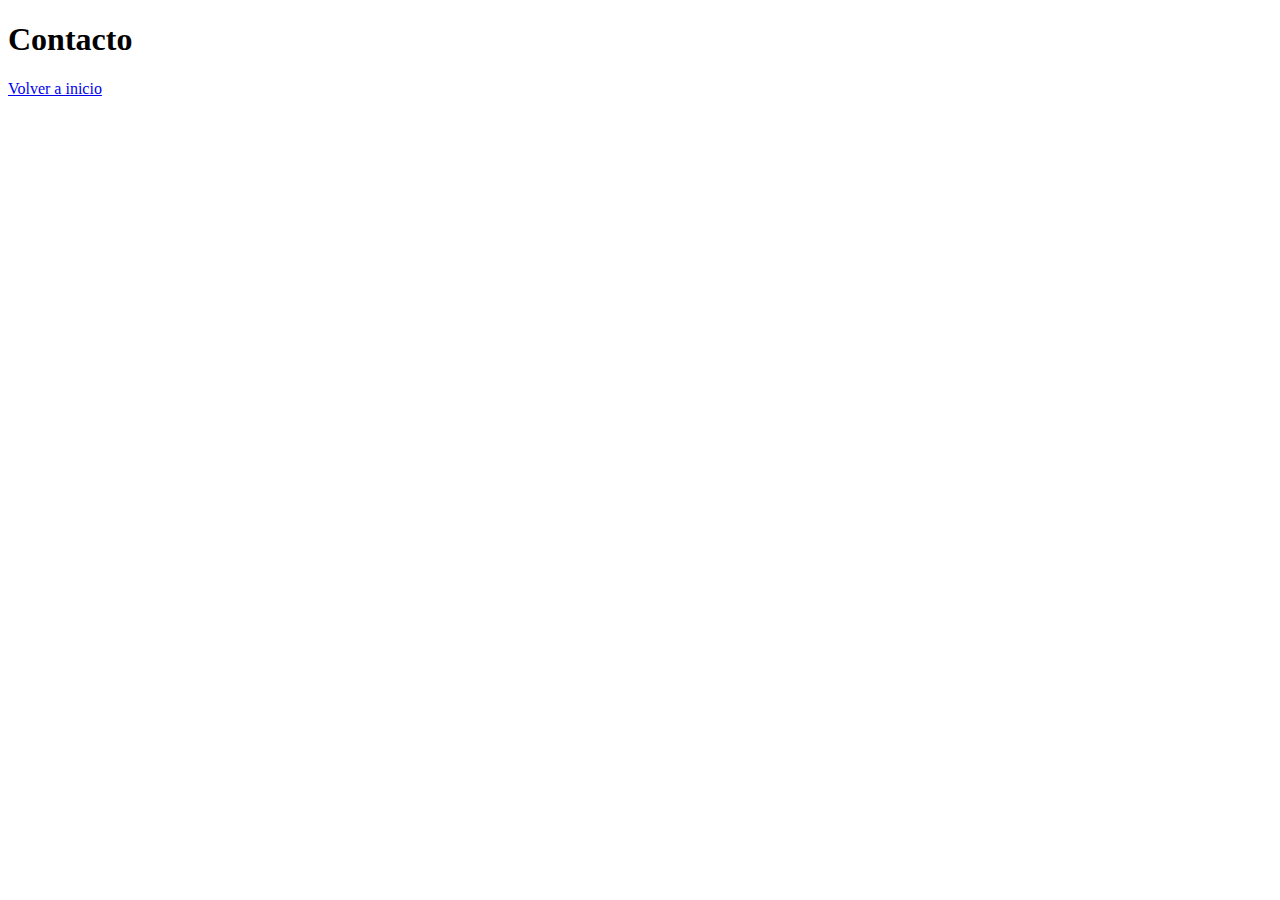
<file: contacto.html>
<!DOCTYPE html>
<html lang="en">
<head>
    <meta charset="UTF-8">
    <meta http-equiv="X-UA-Compatible" content="IE=edge">
    <meta name="viewport" content="width=device-width, initial-scale=1.0">
    <link rel="shortcut icon" href="./img/logo.ico">
    <title>Contacto</title>
</head>
<body>
    <h1>Contacto</h1>
    <a href="./index.html">Volver a inicio</a>
</body>
</html>
</file>
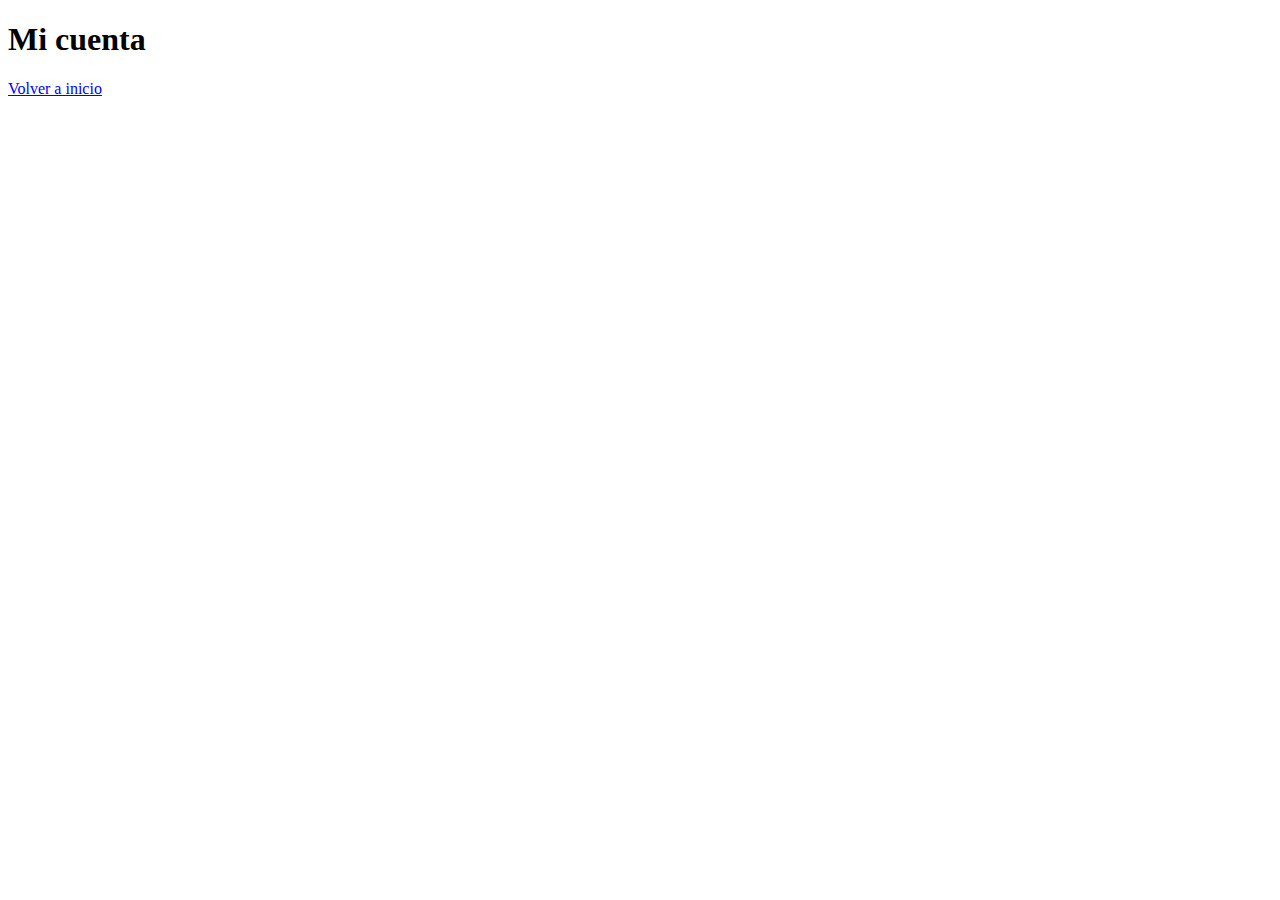
<file: mi-cuenta.html>
<!DOCTYPE html>
<html lang="en">
<head>
    <meta charset="UTF-8">
    <meta http-equiv="X-UA-Compatible" content="IE=edge">
    <meta name="viewport" content="width=device-width, initial-scale=1.0">
    <link rel="shortcut icon" href="./img/logo.ico">
    <title>Mi-cuenta</title>
</head>
<body>
    <h1>Mi cuenta</h1>
    <a href="./index.html">Volver a inicio</a>
</body>
</html>
</file>
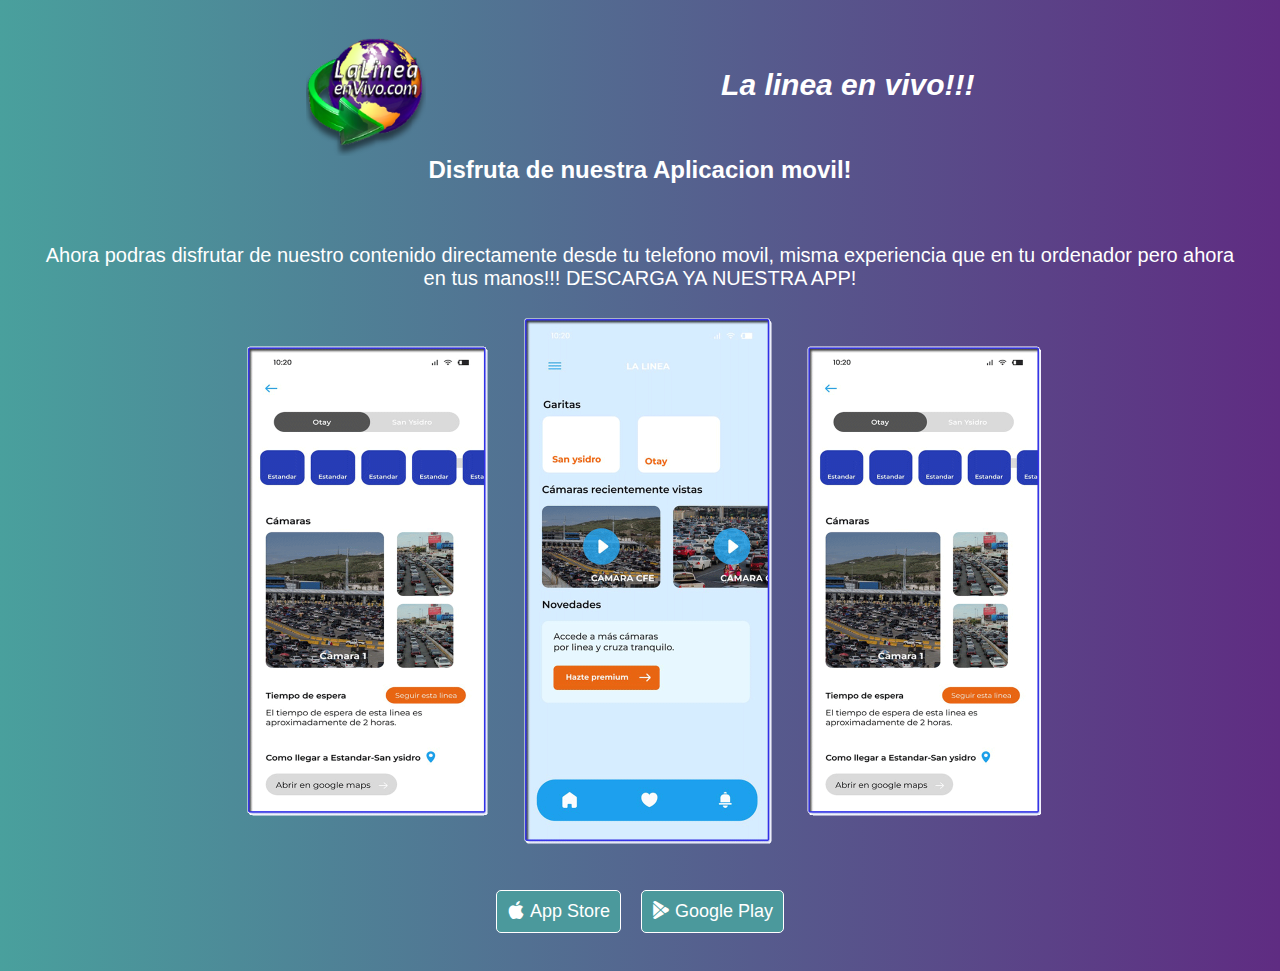
<file: movil.html>
<!DOCTYPE html>
<html lang="en">
<head>
    <meta charset="UTF-8">
    <meta http-equiv="X-UA-Compatible" content="IE=edge">
    <meta name="viewport" content="width=device-width, initial-scale=1.0">
    <link rel="shortcut icon" href="./img/logo.ico">
    <link rel="stylesheet" href="https://necolas.github.io/normalize.css/8.0.1/normalize.css">
    <link rel="stylesheet" href="https://cdn.jsdelivr.net/npm/bootstrap-icons@1.10.3/font/bootstrap-icons.css">
    <link rel="stylesheet" href="./css/movil.css">
    <title>Descarga Nuestra APP</title>
</head>
<body >
    <header class="contenedor" >
        <div class="flex">
            <img class="img-logo" src="./img/logo.png" alt="">
            <p>La linea en vivo!!!</p>
        </div>
    </header>
    <main class="contenedor">
        <div class="contenedor-texto">
            <h2>Disfruta de nuestra Aplicacion movil!</h2>
            <p>Ahora podras disfrutar de nuestro contenido directamente desde tu telefono movil, misma experiencia que en tu ordenador pero  ahora en tus manos!!! DESCARGA YA NUESTRA APP!</p>
        </div>
        <div class="contenedor-imagenes">
            <img class="imagenes-movil" src="./img/movil/movil.png" alt="App">
        </div>
        <div class="contenedor-descargas">
            <button><a href="https://apps.apple.com/es/app/border-traffic/id1121895816?ls=1"><i class="bi bi-apple"></i>App Store</a></button>
            <button><a href="https://play.google.com/store/apps/details?id=com.bordertraffic.app&hl=es"><i class="bi bi-google-play"></i>Google Play</a></button>
        </div>
    </main>
</body>
</html>
</file>
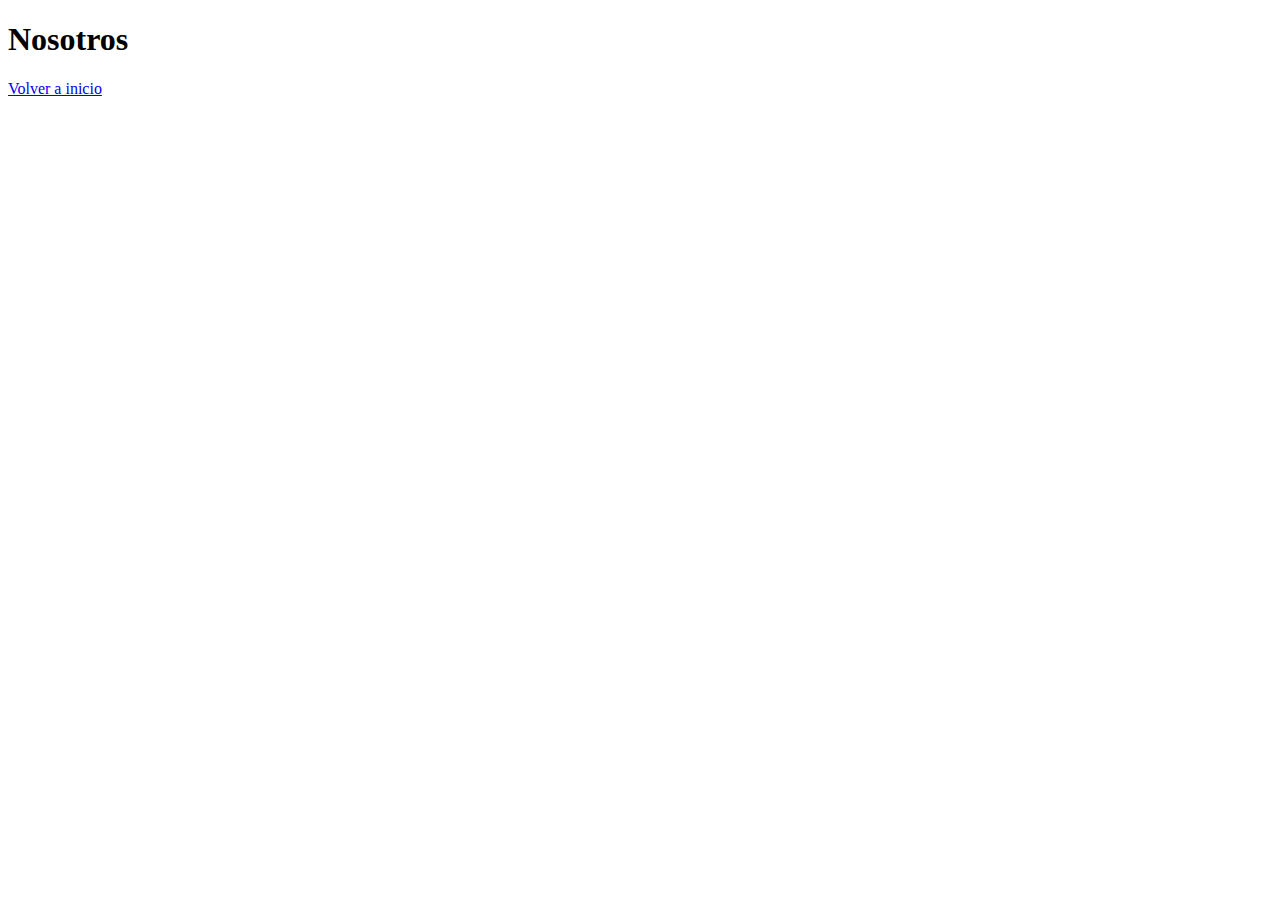
<file: nosotros.html>
<!DOCTYPE html>
<html lang="en">
<head>
    <meta charset="UTF-8">
    <meta http-equiv="X-UA-Compatible" content="IE=edge">
    <meta name="viewport" content="width=device-width, initial-scale=1.0">
    <link rel="shortcut icon" href="./img/logo.ico">
    <title>Nosotros</title>
</head>
<body>    
    <h1>Nosotros</h1>
    <a href="./index.html">Volver a inicio</a>
</body>
</html>
</file>
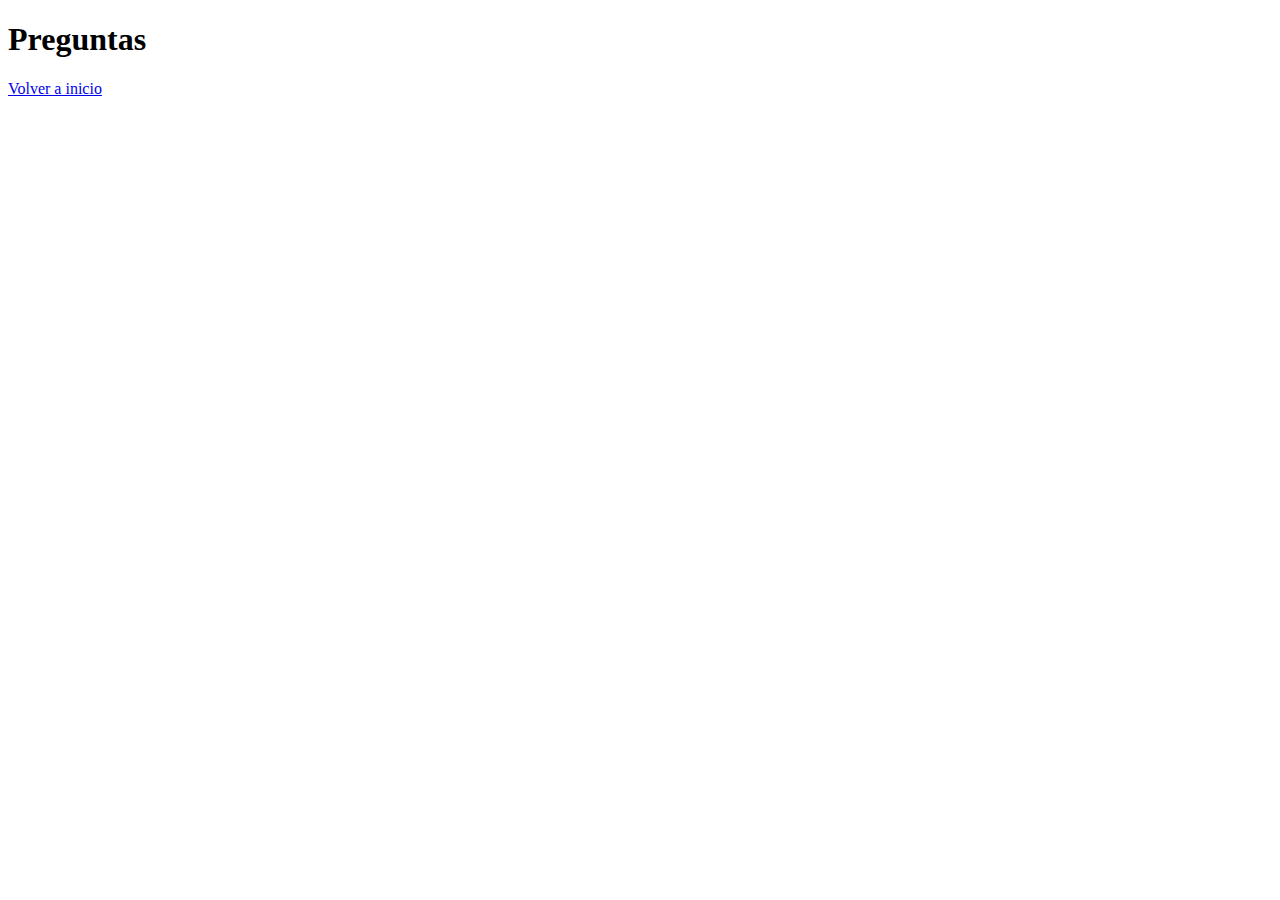
<file: preguntas.html>
<!DOCTYPE html>
<html lang="en">
<head>
    <meta charset="UTF-8">
    <meta http-equiv="X-UA-Compatible" content="IE=edge">
    <meta name="viewport" content="width=device-width, initial-scale=1.0">
    <link rel="shortcut icon" href="./img/logo.ico">
    <title>Preguntas</title>
</head>
<body>
    <h1>Preguntas</h1>
    
    <a href="./index.html">Volver a inicio</a>
</body>
</html>
</file>
<file: css/movil.css>
:root {
    --morado: #5811C7;
    --verde: #61CF56;

}
img {
    width: 100%;
    display: block;
    height: auto;
}
html {
    box-sizing: border-box;
    font-size: 62.5%;

}

body {
    font-size: 16px;
    font-family: Verdana, Geneva, Tahoma, sans-serif;
    background: #5f2c82;  /* fallback for old browsers */
    background: -webkit-linear-gradient(to right, #49a09d, #5f2c82);  /* Chrome 10-25, Safari 5.1-6 */
    background: linear-gradient(to right, #49a09d, #5f2c82); /* W3C, IE 10+/ Edge, Firefox 16+, Chrome 26+, Opera 12+, Safari 7+ */
    padding: 3rem;
}

*,
*::before,
*::after {
    box-sizing: inherit;
}

.flex{
    display: flex;
    gap:3rem;
}
.flex p{
    font-size: 1.8rem;
    font-weight: 900;
    color:#fff;
    font-style: italic;
}
.img-logo{
    width:20%
}

.contenedor-texto{
    color: #fff;
    text-align: center;
}
.contenedor-texto h2 {
    margin: 0;
    padding-bottom: 2rem;
    font-weight: 900;
}
.contenedor-texto p {
    font-size: 1.4rem;
}
.contenedor-descargas{
    padding-top:4rem ;
    display: flex;
    justify-content: center;
    gap: 2rem;
}
.contenedor-descargas a {
    text-decoration: none;
    display: flex;
    color: #fff;
    gap: .5rem;
}
.contenedor-descargas button {
    font-size: 1.8rem;
    border: none;
    border: 1px solid #fff;
    background-color: #4B999C;
    padding: 1rem ;
    border-radius: .5rem;
    cursor: pointer;
}
/* media para pc */
@media(min-width:900px){
    .img-logo{
        width:10%
    }
    .flex p{
        font-size: 3rem;
        font-weight: 900;
        color:#fff;
        font-style: italic;
    }
    .flex{
        display: flex;
        gap:3rem;
        justify-content: space-evenly;
    }
    .imagenes-movil {
        width: 80%;
    }
    .contenedor {
        width: 95%;
        max-width: 120rem;
        min-width: 120rem;
        margin: 0 auto;
    }
    .contenedor-imagenes{
        display: flex;
        justify-content: center;
    }
    .contenedor-texto h2 {
        margin: 0;
        padding-bottom: 4rem;
        font-weight: 900;
    }
    .contenedor-texto p {
        font-size: 2rem;
    }
    .contenedor-descargas button:hover {
        background-color: var(--morado);
        
    }
}
</file>
